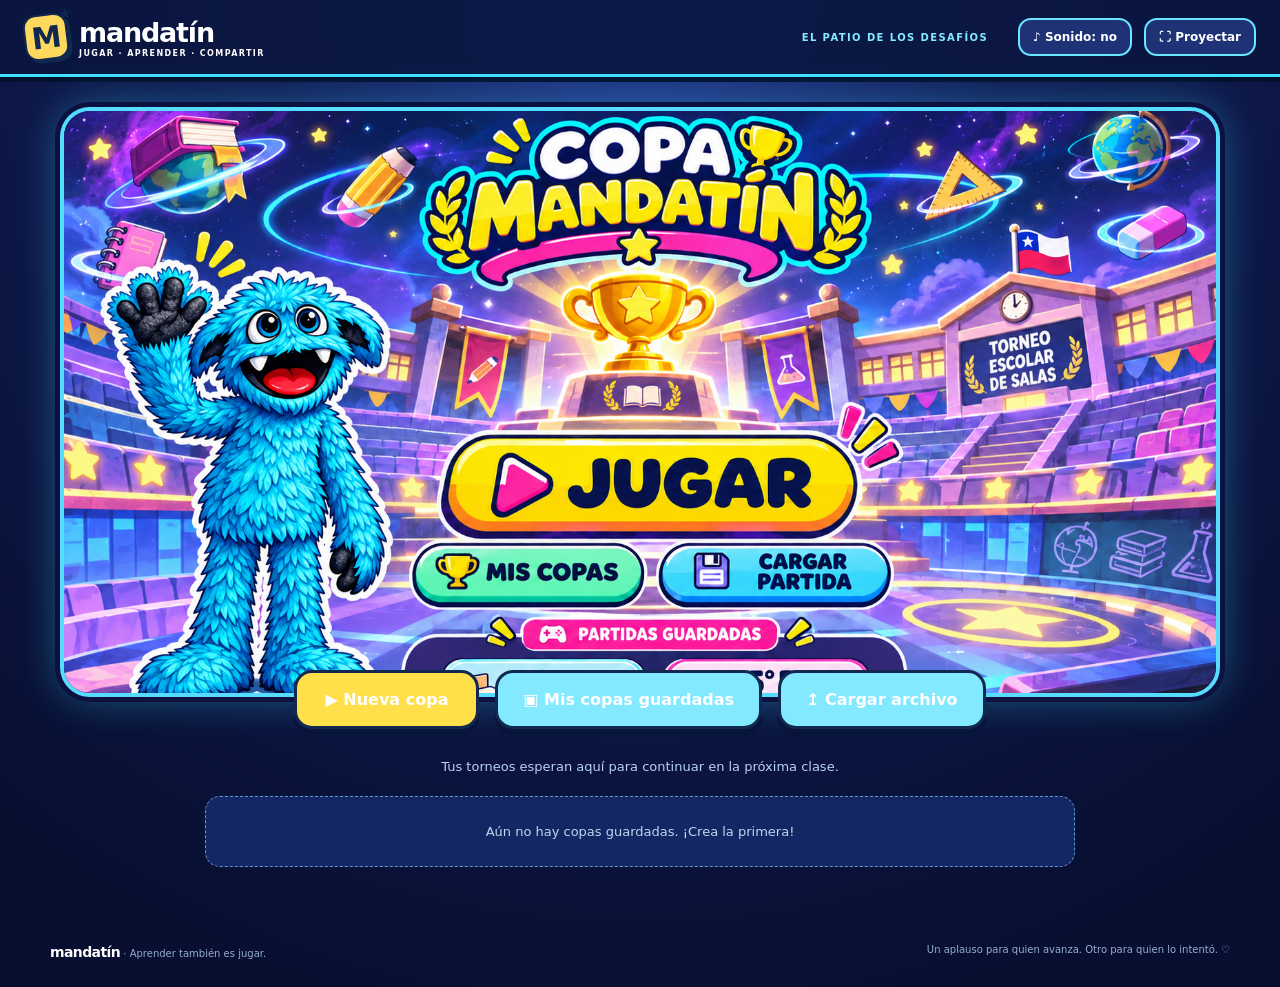
<file: copa-mandatin/index.html>
<!doctype html>
<html lang="es"><head><meta charset="utf-8"><meta name="viewport" content="width=device-width,initial-scale=1"><meta name="theme-color" content="#111d55"><title>Copa Mandatín</title><link rel="stylesheet" href="style.css"></head>
<body>
<header class="topbar"><a class="brand" href="./"><span class="brand-icon">M<span>★</span></span><div>mandatín<small>JUGAR · APRENDER · COMPARTIR</small></div></a><div class="header-tools"><span class="school">EL PATIO DE LOS DESAFÍOS</span><button id="sound" class="icon-button" aria-pressed="false">♪ Sonido: no</button><button id="fullscreen" class="icon-button">⛶ Proyectar</button></div></header>
<main>
<section id="home" class="game-home"><img src="assets/copa-mandatin-concept.png" alt="Concepto de Copa Mandatín: Mandatín en una arena espacial escolar con un trofeo y partidas guardadas" class="concept-art"><div class="home-actions"><button id="new-game" class="button primary">▶ Nueva copa</button><button id="load-game" class="button white">▣ Mis copas guardadas</button><label for="import-save" class="button white">↥ Cargar archivo</label><input id="import-save" type="file" accept=".json,application/json" class="sr-only"></div><p class="home-hint">Tus torneos esperan aquí para continuar en la próxima clase.</p><div id="save-list" class="save-list"></div></section><section id="setup" hidden><button id="back-home" class="text-button back-home">← Volver al menú</button>
<div class="hero"><div class="hero-copy"><span class="eyebrow"><span class="live-dot"></span> UN CURSO. MUCHOS TALENTOS.</span><h1>¡Que comience<br>la <span>Copa Mandatín!</span></h1><p>Arma las parejas, juega un desafío y descubre quién avanza.<br>Mandatín pone la fiesta. Ustedes, la energía.</p><div class="steps"><span><b>1</b> Sube tu curso</span><i>→</i><span><b>2</b> Jueguen</span><i>→</i><span><b>3</b> Celebren</span></div></div><div class="hero-art"><span class="doodle star-one">✦</span><span class="doodle star-two">✳</span><div class="orbit"></div><div class="mascot-disc"><img src="assets/mandatin.png" alt="Mandatín, anfitrión de la copa" class="mascot"></div><span class="speech">¡Aquí todos suman!</span><span class="trophy-sticker">🏆</span><span class="art-caption">TU PRÓXIMO GRAN MOMENTO</span></div></div>
<div class="setup-grid"><section class="panel roster-panel"><div class="section-heading"><span class="number">01</span><div><h2>¿Quiénes juegan?</h2><p>De 2 a 64 participantes. También pueden ser equipos.</p></div></div><div class="upload"><span class="upload-symbol">↥</span><strong>Sube la lista de tu curso</strong><span>Archivo .txt o .csv · un nombre por fila</span><label class="button white" for="file">Elegir archivo</label><input type="file" id="file" accept=".txt,.csv,text/plain,text/csv" class="sr-only"></div><div class="label-row"><label for="names">O escribe / pega los nombres</label><button class="text-button" id="demo">Probar con un curso de ejemplo ↗</button></div><textarea id="names" rows="6" placeholder="Amelia Soto&#10;Benjamín Díaz&#10;Catalina Rojas&#10;…" spellcheck="false"></textarea><div class="roster-footer"><span id="count">0 participantes</span><span>Un nombre por línea</span></div><p id="error" class="error" role="alert"></p></section>
<section class="panel settings"><div class="section-heading"><span class="number pink">02</span><div><h2>Dale tu toque</h2><p>Todo listo para un gran encuentro.</p></div></div><label for="course">Nombre del curso o torneo</label><input id="course" maxlength="65" placeholder="Ej. 4.º básico A" value="Copa Mandatín"><label for="challenge">Dinámica del torneo</label><select id="challenge"><option>Desafío de preguntas</option><option>Piedra, papel o tijera</option><option>Desafío de cálculo mental</option><option>Reto de mímica</option><option>Otra dinámica</option></select><label for="instructions">Consigna <span class="optional">opcional</span></label><input id="instructions" maxlength="180" placeholder="Ej. Responde 3 preguntas para avanzar"><div class="fair-note"><span>✳</span><p><strong>El azar arma las parejas.<br>La dinámica decide quién avanza.</strong><br>Al terminar cada duelo, tú marcas al ganador.</p></div><button id="generate" class="button primary">Sortear y crear fixture <span>↗</span></button><p class="local-note">Cada copa se guarda en este navegador. Puedes exportarla para usarla en otro dispositivo.</p></section></div>
</section>
<section id="tournament" hidden><div class="tournament-title"><div><span class="eyebrow">MANDATÍN PRESENTA</span><h1 id="tournament-name"></h1><p id="tournament-subtitle"></p></div><div class="tournament-tools"><button id="undo" class="button white">↶ Deshacer</button><button id="save-now" class="button white">▣ Guardar</button><button id="export-save" class="button white">↓ Exportar</button><button id="to-menu" class="button white">⌂ Menú</button><button id="reset" class="button white">Nuevo torneo</button></div></div><div class="score-strip"><span><b id="players-stat"></b> participantes</span><span><b id="matches-stat"></b> duelos jugados</span><span id="phase-stat"></span><span id="save-status">● Guardado en este navegador</span></div><section class="next-card"><div><span class="eyebrow" id="next-label">EL ESCENARIO ESTÁ LISTO</span><h2 id="next-title"></h2><p id="next-description"></p></div><button class="button primary" id="next">Jugar próximo duelo →</button></section><div class="bracket-top"><h2>El camino a la copa <span>↗</span></h2><p>Selecciona un duelo disponible para jugar · desliza para ver las rondas</p></div><div id="bracket" class="bracket" tabindex="0" aria-label="Llaves del torneo"></div><p class="byes-note">✦ Pase directo: cuando el cuadro no está completo, el sorteo entrega algunos pases a la siguiente ronda.</p></section>
<footer><span><b>mandatín</b> · Aprender también es jugar.</span><span>Un aplauso para quien avanza. Otro para quien lo intentó. ♡</span></footer>
</main>
<dialog id="arena"><button class="close" id="close-arena" aria-label="Cerrar duelo">×</button><span class="eyebrow" id="arena-round"></span><h2 id="arena-title">¡Es su momento!</h2><p id="arena-challenge"></p><div id="contenders" class="contenders"></div><div id="selection"><p>Después de la dinámica, selecciona a quien ganó.</p><button id="confirm" class="button primary" disabled>Confirmar ganador</button></div><div id="result" hidden><p id="result-message"></p><button id="continue" class="button primary">Volver al fixture →</button></div></dialog>
<dialog id="new-dialog"><h2>¿Comenzar otra copa?</h2><p>Se reemplazará el fixture actual. Conservaremos los nombres para que puedas volver a sortear.</p><div class="dialog-actions"><button id="cancel-reset" class="button white">Seguir jugando</button><button id="confirm-reset" class="button primary">Nuevo torneo</button></div></dialog>
<canvas id="confetti" aria-hidden="true"></canvas><script src="engine.js"></script><script src="app.js"></script></body></html>
</file>
<file: copa-mandatin/style.css>
:root{--ink:#11284f;--yellow:#ffd95e;--pink:#ff88bf;--sky:#86e8ff;--mint:#8ef4bb;--paper:#fffdf7;--line:#dce1e9;--muted:#62718a;font-family:'Avenir Next',Avenir,ui-sans-serif,system-ui,sans-serif;color:var(--ink);background:var(--paper)}*{box-sizing:border-box}body{margin:0}button,input,textarea,select{font:inherit;color:inherit}button,.button{cursor:pointer}button:disabled{cursor:default;opacity:.45}button,a,input,textarea,select{outline-offset:5px}button:focus-visible,a:focus-visible,input:focus-visible,textarea:focus-visible,select:focus-visible{outline:3px solid #477fde}button{transition:transform .15s,box-shadow .15s}button:not(:disabled):hover,.button:hover{transform:translateY(-2px)}[hidden]{display:none!important}.topbar{max-width:1440px;margin:auto;padding:22px 48px;display:flex;justify-content:space-between;align-items:center;border-bottom:1px solid var(--line);gap:20px}.brand{display:flex;gap:11px;align-items:center;color:var(--ink);text-decoration:none;font-weight:900;font-size:27px;letter-spacing:-1.2px}.brand small{display:block;font-size:8px;letter-spacing:1.4px;margin-top:1px}.brand-icon{border:2px solid var(--ink);background:var(--yellow);border-radius:13px;display:grid;place-items:center;width:44px;height:46px;font-size:30px;position:relative;transform:rotate(-7deg);box-shadow:3px 3px 0 var(--ink)}.brand-icon span{font-size:15px;position:absolute;right:-7px;top:-9px}.header-tools{display:flex;align-items:center;gap:12px}.school{font-size:10px;letter-spacing:1.4px;font-weight:800;margin-right:18px}.icon-button{border:1px solid var(--line);border-radius:9px;background:white;padding:10px 13px;font-size:12px;font-weight:700}main{max-width:1240px;margin:auto;padding:0 30px}.hero{display:grid;grid-template-columns:1.35fr 1fr;align-items:center;min-height:355px;padding:40px 0 34px;gap:30px}.eyebrow{font-size:10px;letter-spacing:1.8px;font-weight:850;display:inline-flex;align-items:center;gap:8px}.live-dot{height:7px;width:7px;background:#32a984;border-radius:50%}h1{font-size:clamp(36px,4.2vw,58px);line-height:1.08;letter-spacing:-2.7px;margin:18px 0}h1 span{position:relative;display:inline-block;z-index:0}h1 span:after{content:'';position:absolute;bottom:0;left:0;right:-5px;height:14px;background:var(--yellow);z-index:-1;transform:rotate(-1deg)}p{line-height:1.6}.hero-copy>p{font-size:14px;color:var(--muted);margin:20px 0}.steps{display:flex;align-items:center;gap:15px;font-size:11px;font-weight:750;margin-top:25px}.steps b{display:inline-grid;place-items:center;background:white;border:1.5px solid var(--ink);width:25px;height:25px;border-radius:50%;margin-right:5px}.steps i{font-style:normal;color:#a3abba}.hero-art{height:270px;position:relative;display:grid;place-items:center}.mascot-disc{width:225px;height:225px;background:var(--sky);border:2px solid var(--ink);border-radius:50%;display:grid;place-items:center;transform:rotate(-9deg);box-shadow:7px 7px 0 #11284f}.mascot{width:210px;height:210px;object-fit:contain;filter:drop-shadow(0 6px 1px #11284f20);animation:bob 4s ease-in-out infinite}.orbit{position:absolute;width:340px;height:200px;border:1.5px dashed #11284f40;border-radius:50%;transform:rotate(-24deg)}.doodle{position:absolute;font-size:40px;z-index:1}.star-one{left:30px;top:16px;color:#e8b232}.star-two{right:22px;bottom:32px;color:#e26099}.speech{position:absolute;top:0;right:5px;transform:rotate(7deg);background:white;border:2px solid var(--ink);padding:13px 16px;border-radius:13px 13px 13px 0;font-weight:850;font-size:13px;box-shadow:3px 3px 0 var(--ink)}.trophy-sticker{position:absolute;left:40px;bottom:8px;font-size:49px;background:var(--yellow);border:2px solid var(--ink);border-radius:18px;padding:5px 13px;transform:rotate(-12deg);box-shadow:3px 3px 0 var(--ink)}.art-caption{position:absolute;bottom:-10px;right:22px;font-size:8px;letter-spacing:2px;font-weight:800}.setup-grid{display:grid;grid-template-columns:1.18fr 1fr;gap:24px}.panel{background:white;border:1.5px solid var(--ink);border-radius:20px;padding:27px;box-shadow:0 5px 0 #11284f0c}.section-heading{display:flex;align-items:center;gap:12px;margin-bottom:22px}h2{font-size:21px;letter-spacing:-.65px;margin:0}.section-heading p{font-size:11px;color:var(--muted);margin:5px 0 0}.number{display:grid;place-items:center;background:var(--sky);border:1.5px solid var(--ink);width:37px;height:37px;border-radius:12px;font-size:12px;font-weight:900;flex-shrink:0}.number.pink{background:var(--pink)}.upload{background:#f3f7fc;border:1.5px dashed #afbdd0;border-radius:13px;display:flex;flex-direction:column;align-items:center;padding:16px;gap:6px}.upload-symbol{font-size:25px}.upload strong{font-size:13px}.upload>span:not(.upload-symbol){font-size:10px;color:var(--muted)}.button{border:2px solid var(--ink);border-radius:10px;padding:12px 17px;font-size:12px;font-weight:850;display:inline-flex;justify-content:center;align-items:center;gap:12px;text-decoration:none}.white{background:white}.upload .button{font-size:10px;margin-top:7px;padding:8px 16px}.primary{background:var(--yellow);box-shadow:3px 4px 0 var(--ink)}.primary:hover{box-shadow:4px 6px 0 var(--ink)}.label-row{display:flex;justify-content:space-between;align-items:center;gap:10px;margin:19px 0 8px}label{font-size:11px;font-weight:800}.text-button{background:none;border:0;font-size:10px;text-decoration:underline;padding:4px;color:#416493}.sr-only{position:absolute;width:1px;height:1px;padding:0;margin:-1px;overflow:hidden;clip:rect(0,0,0,0);white-space:nowrap;border:0}.upload:focus-within{outline:3px solid #477fde}input,textarea,select{width:100%;border:1px solid #c7cfdb;border-radius:9px;background:#fff;padding:11px 13px;font-size:12px}textarea{resize:vertical;min-height:135px;line-height:1.7;background:linear-gradient(white,#fafbfe)}.roster-footer{display:flex;justify-content:space-between;font-size:10px;color:var(--muted);margin-top:8px}.roster-footer span:first-child{color:var(--ink);font-weight:850}.settings>label{display:block;margin:17px 0 7px}.optional{font-weight:400;color:var(--muted);padding-left:4px}.fair-note{display:flex;gap:12px;padding:13px 16px;background:#eff8f3;border-radius:12px;margin:20px 0}.fair-note>span{font-size:29px;color:#25885e}.fair-note p{font-size:11px;margin:0;color:#4f7163}.fair-note strong{color:var(--ink)}.settings>.primary{width:100%;justify-content:space-between;font-size:14px;padding:15px}.local-note{text-align:center;font-size:9px;color:var(--muted);margin-bottom:0}.error{font-size:12px;color:#a12e4b;margin-bottom:0}footer{display:flex;justify-content:space-between;gap:15px;font-size:10px;color:var(--muted);padding:27px 0}footer b{color:var(--ink);font-size:14px;letter-spacing:-.6px}.tournament-title{display:flex;align-items:center;justify-content:space-between;gap:20px;padding-top:38px}.tournament-title h1{font-size:40px;overflow-wrap:anywhere}.tournament-title p{font-size:13px;color:var(--muted)}.tournament-tools{display:flex;gap:9px;flex-shrink:0}.score-strip{display:flex;flex-wrap:wrap;gap:25px;border-block:1px solid var(--line);padding:18px 0;font-size:12px}.score-strip b{font-size:18px}.score-strip span:last-child{margin-left:auto;color:#287753;font-size:10px;align-self:center}.next-card{background:var(--ink);color:white;border-radius:16px;margin:25px 0;padding:25px 28px;display:flex;justify-content:space-between;align-items:center;gap:20px}.next-card .eyebrow{color:var(--sky);font-size:9px}.next-card h2{margin-top:10px;font-size:26px;overflow-wrap:anywhere}.next-card p{font-size:12px;color:#c7d1e1;margin-bottom:0}.next-card .button{color:var(--ink);flex-shrink:0}.bracket-top{display:flex;justify-content:space-between;align-items:center;gap:15px}.bracket-top h2{font-size:20px}.bracket-top h2 span{color:#3b9f80}.bracket-top p{font-size:10px;color:var(--muted)}.bracket{display:flex;gap:30px;overflow:auto;padding:22px 8px 25px 0;min-height:340px}.round{flex:0 0 230px;display:flex;flex-direction:column}.round>h3{font-size:11px;text-transform:uppercase;letter-spacing:1.3px;margin:0 0 17px}.round>h3 span{color:var(--muted);font-weight:400;font-size:10px;letter-spacing:0}.round-matches{display:flex;flex-direction:column;justify-content:space-around;gap:18px;flex:1}.match{background:#fff;border:1px solid #cdd5e0;border-radius:11px;padding:0;text-align:left;position:relative;flex-shrink:0;color:var(--ink);opacity:1!important}.match:after{content:'';height:1px;width:30px;background:#cdd5e0;position:absolute;right:-31px;top:50%}.round:last-child .match:after{display:none}.match.ready{border:1.5px solid var(--ink);box-shadow:3px 3px 0 #11284f12}.match.ready:hover{box-shadow:3px 3px 0 var(--yellow)}.match-label{display:block;background:#f1f4f8;padding:7px 11px;font-size:8px;color:var(--muted);border-radius:10px 10px 0 0}.ready .match-label{background:#fff2be;color:var(--ink)}.participant{display:flex;align-items:center;gap:8px;padding:10px;font-size:11px;min-height:43px;overflow-wrap:anywhere}.participant+.participant{border-top:1px solid #edf0f5}.participant.winner{background:#e1f8ea;font-weight:850}.participant.out{opacity:.48}.avatar{display:inline-grid;place-items:center;width:24px;height:24px;border-radius:7px;background:var(--sky);font-size:9px;font-weight:850;flex-shrink:0}.participant:nth-child(3) .avatar{background:var(--pink)}.participant .mark{margin-left:auto}.byes-note{font-size:10px;color:var(--muted)}dialog{border:2px solid var(--ink);border-radius:24px;background:var(--paper);color:var(--ink);padding:40px;max-width:760px;width:calc(100% - 32px);box-shadow:8px 8px 0 #11284f33;text-align:center;max-height:92vh;overflow:auto}dialog::backdrop{background:#081b38bd;backdrop-filter:blur(6px)}dialog h2{font-size:35px;margin:12px 0}dialog p{font-size:14px;color:var(--muted)}.close{position:absolute;top:10px;right:13px;border:0;background:none;font-size:27px}.contenders{display:grid;grid-template-columns:1fr 45px 1fr;align-items:center;gap:8px;margin:25px 0}.contender{background:#e2f7ff;border:2px solid var(--ink);border-radius:18px;padding:22px 14px;min-width:0;transition:opacity .6s,transform .6s,background .3s}.contender:nth-child(3){background:#ffe0ee}.contender img{width:100px;height:100px;object-fit:contain}.contender strong{display:block;font-size:23px;overflow-wrap:anywhere;margin-top:8px}.contender small{display:block;margin-top:8px;font-size:11px}.contender.selected{outline:4px solid #398f68;outline-offset:4px;background:#d5f9df}.versus{font-weight:900;font-style:italic;font-size:18px}.contender.victor{background:var(--yellow);animation:victory .65s ease 2}.contender.departed{opacity:.5;transform:scale(.9) rotate(-4deg)}.champion #arena-title{font-size:44px}.champion .contender.victor{box-shadow:0 0 0 6px #ffd95e55}.dialog-actions{display:flex;justify-content:center;gap:12px;margin-top:25px}#confetti{position:fixed;inset:0;pointer-events:none;z-index:100;width:100%;height:100%}#result-message{font-size:16px;color:var(--ink);white-space:pre-line}.champion .eyebrow{color:#967014}@keyframes bob{50%{transform:translateY(-7px) rotate(3deg)}}@keyframes victory{50%{transform:translateY(-14px) rotate(4deg) scale(1.04)}}@media(min-width:1500px){main{max-width:1350px}.hero{min-height:400px}.panel{padding:32px}}@media(max-width:800px){.topbar{padding:16px 22px}.school{display:none}.hero{grid-template-columns:1.4fr 1fr;gap:5px}.hero-art{transform:scale(.8)}.hero-copy p br{display:none}.setup-grid{gap:15px}.panel{padding:20px}.label-row{align-items:start;flex-direction:column;gap:4px}.steps{gap:8px;font-size:9px}.tournament-title{align-items:start;flex-direction:column}.bracket-top{align-items:start;flex-direction:column;gap:0}.score-strip{gap:15px}}@media(max-width:600px){main{padding:0 18px}.brand{font-size:23px}.brand small{font-size:6px}.topbar{padding:16px;gap:10px}.header-tools{gap:5px}.icon-button{font-size:10px;padding:9px 7px}.hero{grid-template-columns:1fr;text-align:center;padding-top:30px;gap:8px}.hero-copy h1{font-size:42px}.hero-copy p{font-size:12px}.steps{justify-content:center;font-size:10px}.hero-art{height:235px;transform:scale(.85);max-width:390px;width:100%;margin:auto}.setup-grid{grid-template-columns:1fr}.label-row{flex-direction:row}.tournament-title h1{font-size:32px}.next-card{align-items:stretch;flex-direction:column;padding:22px}.score-strip span:last-child{margin-left:0}.contenders{grid-template-columns:1fr 25px 1fr;gap:5px}dialog{padding:30px 16px}dialog h2{font-size:28px}.contender{padding:20px 7px}.contender img{width:75px;height:75px}.contender strong{font-size:17px}.versus{font-size:13px}footer{flex-direction:column;font-size:9px;gap:8px}}@media(prefers-reduced-motion:reduce){*,*:before,*:after{animation:none!important;transition:none!important;scroll-behavior:auto!important}}
/* Copa Mandatín: arcade skin */
body{background:radial-gradient(circle at 50% 0,#243c91 0,#111d55 32%,#070e2f 90%);color:#fff;min-height:100vh}.topbar{max-width:none;background:#0a1640e8;border-bottom:3px solid #42dfff;padding:14px max(24px,calc((100vw - 1240px)/2));box-shadow:0 5px 0 #04102d}.brand,.brand small{color:#fff}.brand-icon{color:var(--ink)}.school{color:#84eaff}.icon-button{background:#1f3275;color:white;border:2px solid #6ae7ff;border-radius:13px}.game-home{padding:30px 0 50px;text-align:center}.concept-art{width:100%;max-width:1160px;height:min(58vw,590px);object-fit:cover;object-position:center top;border:4px solid #55dcff;border-radius:30px;box-shadow:0 0 0 5px #0b1240,0 0 40px #3bdcff66;display:block;margin:auto}.home-actions{display:flex;justify-content:center;gap:16px;flex-wrap:wrap;margin:-27px auto 0;position:relative;z-index:2}.home-actions .button{min-width:185px;padding:17px 25px;font-size:16px;border-width:3px;border-radius:18px;box-shadow:0 7px 0 #09143c}.home-actions .white{background:#82e9ff}.home-actions .primary{background:#ffe04b}.home-hint{color:#b8d1f3;font-size:13px;margin:28px 0 12px}.save-list{max-width:870px;margin:18px auto 0;display:grid;gap:12px}.save-card{background:linear-gradient(110deg,#1a2f72,#223a85);border:2px solid #63dfff;border-radius:18px;padding:13px 15px;display:flex;align-items:center;gap:14px;text-align:left;box-shadow:0 5px 0 #061038}.save-card>div:nth-child(2){flex:1;min-width:0}.save-card strong{display:block;font-size:17px;overflow-wrap:anywhere}.save-card small{display:block;font-size:11px;color:#b9d5f5;margin-top:4px}.save-icon{font-size:28px}.save-card .button{padding:9px 12px}.save-card .white{background:#c9f5ff}.empty-saves{background:#152665;border:1px dashed #6199c9;padding:27px;border-radius:15px;color:#bed8ed;font-size:13px}.back-home{color:#c3f7ff;margin:24px 0 0;font-size:13px}#setup .hero-copy>p,#setup .section-heading p,#setup .roster-footer,#setup .local-note{color:#d0def6}#setup .hero-copy>p{color:#d2e8ff}#setup .steps b{color:#11284f}#setup .panel{background:#172b6a;border:3px solid #6fe7ff;box-shadow:0 8px 0 #071238;color:white}#setup .upload{background:#233a80;border:2px dashed #81eaff}#setup .upload>span:not(.upload-symbol){color:#cfe7ff}#setup input,#setup textarea,#setup select{color:#11284f}#setup .fair-note{background:#254c79}#setup .fair-note p{color:#d1f2ff}#setup .fair-note strong{color:#fff}#setup .text-button{color:#85f7ff}#setup .roster-footer span:first-child{color:#fff}#setup .number{color:#11284f}#setup .error{color:#ffadbd}.tournament-title p,.bracket-top p,.byes-note{color:#b8cfee}.tournament-title .eyebrow,.bracket-top h2 span{color:#79efff}.tournament-tools{flex-wrap:wrap}.tournament-tools .white{background:#6de3f7}.score-strip{background:#15265e;border:2px solid #5fe3f5;border-radius:15px;padding:15px 20px;box-shadow:0 5px 0 #061139}.score-strip span:last-child{color:#a0ffbb}.next-card{background:linear-gradient(125deg,#462287,#152a73 65%,#145d85);border:3px solid #ff92de;box-shadow:0 8px 0 #060b36}.next-card .eyebrow{color:#ffe44c}.next-card p{color:#d4d9f6}.round>h3{color:#ffda5c;font-size:14px}.round>h3 span{color:#9ebfec}.match{background:#182c70;border:2px solid #62dffb;color:#fff;box-shadow:0 5px 0 #09123b}.match.ready{border:3px solid #ffe055;box-shadow:0 5px 0 #a95b17;animation:readyPulse 2s ease-in-out infinite}.match-label{background:#244382;color:#bddbfb}.ready .match-label{background:#ffe055;color:#11284f}.participant+.participant{border-color:#4270a1}.participant.winner{background:#277c67}.participant.out{background:#372454}.participant .avatar{color:#11284f}.match:after{background:#58e8ff;height:3px}.byes-note{margin-bottom:30px}#arena{background:radial-gradient(circle at top,#4e2ea4,#122a75 65%,#0b1648);color:white;border:4px solid #fce355;box-shadow:0 0 0 6px #112c75,0 0 70px #c86aff}#arena::backdrop{background:#060d2bdf}#arena p{color:#d2e2ff}#arena .eyebrow{color:#ffe466}#arena .contender{background:#1f73ac;color:white;border:3px solid #78ebff;box-shadow:0 7px 0 #0b1e4b}#arena .contender:nth-child(3){background:#8b3c90;border-color:#ff95d8}#arena .contender.selected{background:#3c8d60;outline-color:#b9ff7d}#arena .contender.victor{background:#f4c53b;color:#11284f}#arena .contender.departed{background:#45275f}#arena #result-message{color:white}#arena .close{color:white}#new-dialog{background:#152968;color:white;border:3px solid #6de7ff}#new-dialog p{color:#c5d7f4}footer{color:#94afd4}footer b{color:#fff}@keyframes readyPulse{50%{box-shadow:0 5px 0 #a95b17,0 0 22px #ffe055aa}}@media(max-width:700px){.concept-art{height:390px;object-fit:cover;object-position:center top}.home-actions{margin:18px auto 0}.home-actions .button{min-width:140px;font-size:12px;padding:12px}.save-card{flex-wrap:wrap}.save-card>div:nth-child(2){flex-basis:calc(100% - 65px)}.save-card .button{flex:1}.tournament-tools .button{font-size:10px;padding:8px}.round{flex-basis:195px}}
/* Classroom projection: participant names */
.round{flex-basis:280px}.participant{font-size:17px;font-weight:800;min-height:59px;padding:12px;gap:11px}.participant .avatar{width:34px;height:34px;font-size:12px}.match-label{font-size:11px;padding:9px 12px}.contender strong{font-size:clamp(22px,3vw,32px);line-height:1.1}.next-card h2{font-size:clamp(27px,3vw,38px)}.save-card strong{font-size:19px}@media(max-width:700px){.round{flex-basis:235px}.participant{font-size:15px;min-height:55px}.contender strong{font-size:20px}.next-card h2{font-size:27px}}
/* Full-body Mandatín from the supplied character reference */
.mascot-disc{overflow:visible;background:radial-gradient(circle,#64e5ff,#355ac8);width:210px;height:210px}.mascot{height:285px;width:220px;position:relative;top:-36px;filter:drop-shadow(0 8px 5px #07173f88)}.contender img{height:150px;width:125px;object-fit:contain}.hero-art{height:300px}@media(max-width:600px){.contender img{height:110px;width:85px}.hero-art{height:240px}}
</file>
